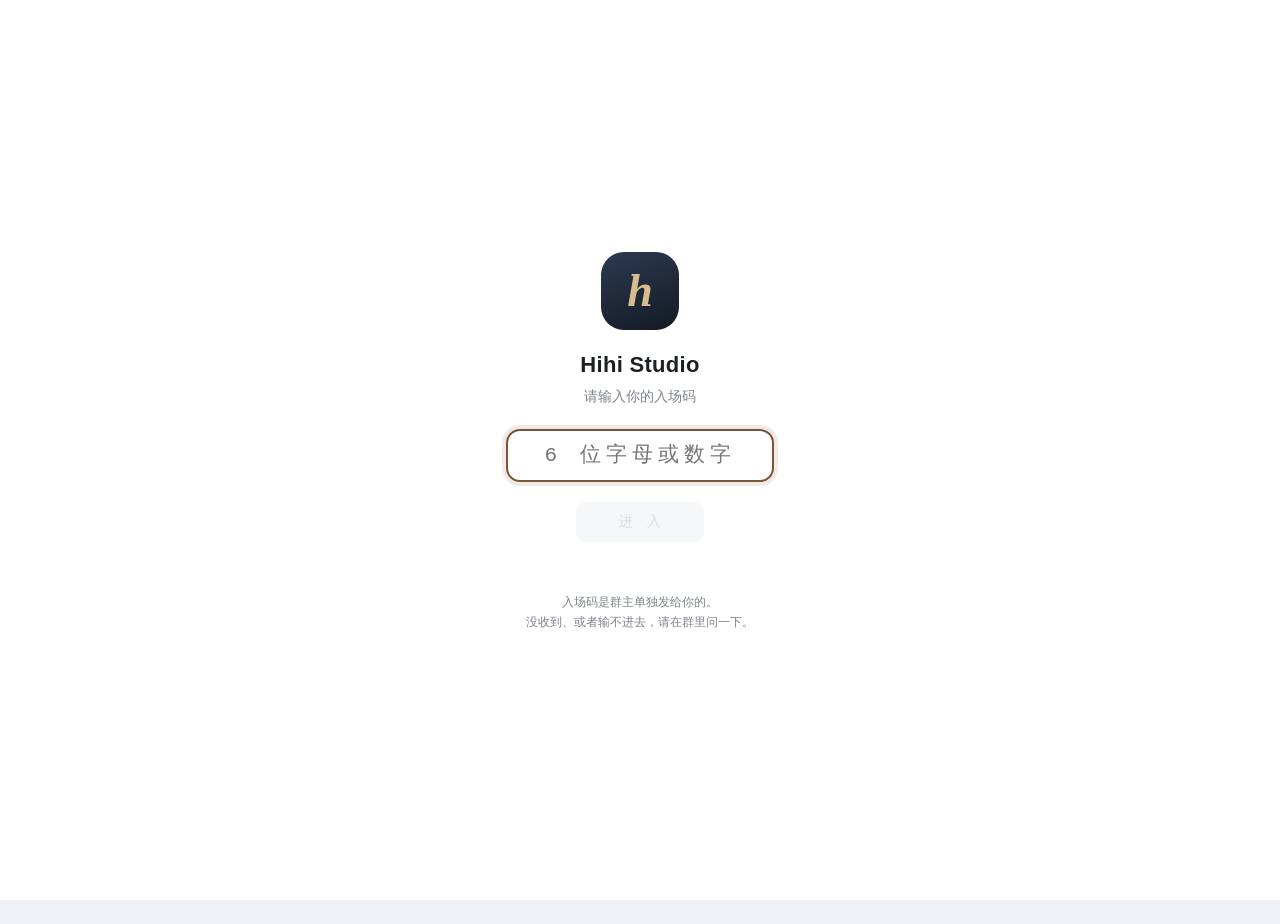
<file: index.html>
﻿<!DOCTYPE html>
<html lang="zh-CN">
<head>
  <meta charset="utf-8">
  <meta name="viewport" content="width=device-width, initial-scale=1, maximum-scale=1, user-scalable=no, viewport-fit=cover">
  <meta name="format-detection" content="telephone=no">
  <meta name="robots" content="noindex,nofollow,noarchive">
  <title>Hihi Studio</title>

  <!-- 添加到主屏幕 -->
  <link rel="manifest" href="manifest.webmanifest">
  <meta name="theme-color" content="#ffffff">
  <meta name="mobile-web-app-capable" content="yes">
  <meta name="apple-mobile-web-app-capable" content="yes">
  <meta name="apple-mobile-web-app-status-bar-style" content="default">
  <meta name="apple-mobile-web-app-title" content="Hihi Studio">
  <link rel="apple-touch-icon" href="apple-touch-icon.png">
  <link rel="icon" type="image/png" href="icon-192.png">

  <link rel="stylesheet" href="style.css?v=17">
</head>
<body>

  <!-- 微信里打开时的提示条 -->
  <div class="tipbar" id="tipbar" hidden>
    <span>要加到手机桌面？点右上角 <b>&#8943;</b> &rarr; <b>在浏览器打开</b>，再用浏览器菜单添加</span>
    <button type="button" id="tipclose" aria-label="关闭">&times;</button>
  </div>

  <!-- 入场页 -->
  <section class="entry" id="entry" hidden>
    <div class="entry-mark">h</div>
    <h1 class="entry-title">Hihi Studio</h1>
    <p class="entry-sub">请输入你的入场码</p>

    <input id="codeInput" class="entry-input" type="text"
           inputmode="latin" autocapitalize="characters" autocomplete="off"
           autocorrect="off" spellcheck="false" maxlength="8"
           placeholder="6 位字母或数字">

    <button id="codeBtn" class="btn entry-btn" type="button" disabled>进 入</button>

    <p class="entry-err" id="entryErr"></p>

    <p class="entry-hint">入场码是群主单独发给你的。<br>没收到、或者输不进去，请在群里问一下。</p>
  </section>

  <!-- 主界面 -->
  <div id="appView" hidden>
    <header class="hd">
      <div class="hd-top">
        <div class="hd-l">
          <h1 id="title">Hihi Studio</h1>
          <p class="sub is-link" id="sub"></p>
        </div>
        <span class="me-badge" id="me" hidden></span>
      </div>
    </header>

    <main id="board">
      <div class="loading">加载中…</div>
    </main>
  </div>

  <!-- 弹窗 -->
  <div class="mask" id="mask" hidden>
    <div class="dialog" id="dialog" role="dialog" aria-modal="true"></div>
  </div>

  <script src="grid.js?v=17"></script>
  <script src="app.js?v=17"></script>
</body>
</html>
</file>
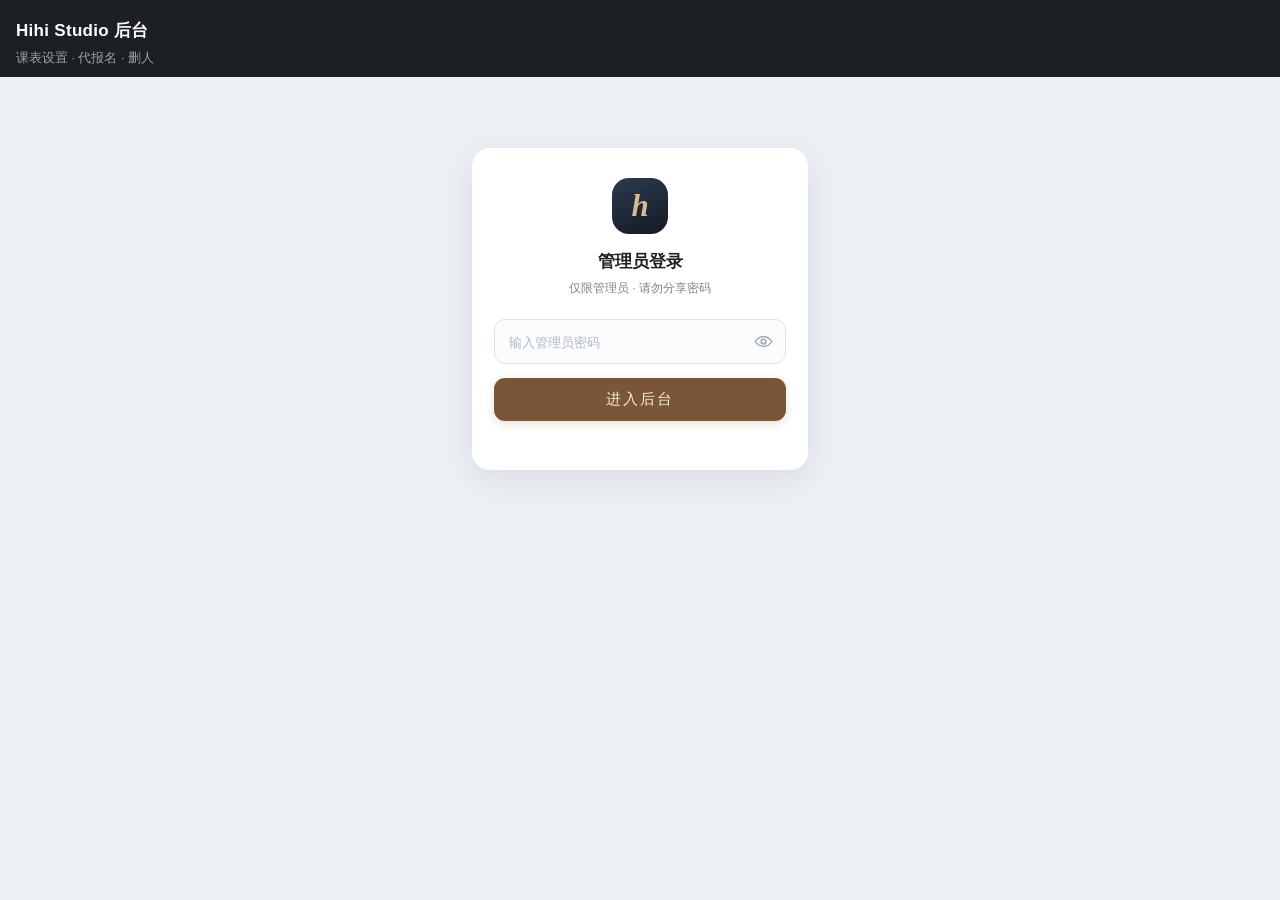
<file: admin.html>
<!DOCTYPE html>
<html lang="zh-CN">
<head>
  <meta charset="utf-8">
  <meta name="viewport" content="width=device-width, initial-scale=1, maximum-scale=1, user-scalable=no">
  <meta name="format-detection" content="telephone=no">
  <meta name="robots" content="noindex,nofollow">
  <title>Hihi Studio · 管理后台</title>
  <link rel="stylesheet" href="style.css?v=17">
</head>
<body class="admin">

  <header class="hd">
    <h1>Hihi Studio 后台</h1>
    <p class="sub" id="subhint">课表设置 · 代报名 · 删人</p>
  </header>

  <main>
    <!-- 登录 -->
    <section id="loginPanel" class="login-wrap">
      <div class="login-card">
        <div class="login-mark">h</div>
        <h2 class="login-title">管理员登录</h2>
        <p class="login-sub">仅限管理员 · 请勿分享密码</p>

        <div class="login-field">
          <input id="pwd" type="password" class="login-inp" autocomplete="current-password"
                 aria-label="管理员密码" placeholder="输入管理员密码">
          <button type="button" id="pwdEye" class="login-eye" aria-label="显示密码" title="显示密码">
            <svg viewBox="0 0 24 24" width="19" height="19" aria-hidden="true">
              <path d="M1.6 12S5.6 5.8 12 5.8 22.4 12 22.4 12 18.4 18.2 12 18.2 1.6 12 1.6 12Z"
                    fill="none" stroke="currentColor" stroke-width="1.6" stroke-linejoin="round"/>
              <circle cx="12" cy="12" r="3.1" fill="none" stroke="currentColor" stroke-width="1.6"/>
              <line class="eye-off" x1="4.5" y1="19.5" x2="19.5" y2="4.5"
                    stroke="currentColor" stroke-width="1.6" stroke-linecap="round"/>
            </svg>
          </button>
        </div>

        <button id="loginBtn" class="btn login-btn">进入后台</button>
        <div class="hint login-hint" id="loginHint"></div>
      </div>
    </section>

    <!-- 后台 -->
    <section id="appPanel" hidden>
      <nav class="tabs">
        <button class="tab on" data-tab="home">概览</button>
        <button class="tab" data-tab="manage">报名管理</button>
        <button class="tab" data-tab="schedule">课表设置</button>
        <button class="tab" data-tab="roster">会员管理</button>
        <button class="tab" data-tab="sys">系统管理</button>
      </nav>

      <!-- 概览 -->
      <div id="tab-home">
        <div id="homeBox"><div class="loading">加载中…</div></div>
      </div>

      <!-- 报名管理 -->
      <div id="tab-manage" hidden>
        <p class="tip">点任意格子：看名单、删人、代报名。<strong>已开课</strong>的格子只能看，不能改。</p>
        <div id="adminBoard"><div class="loading">加载中…</div></div>
      </div>

      <!-- 课表设置 -->
      <div id="tab-schedule" hidden>
        <p class="tip">每天可以不一样：周四想 15:00 开始，就只改周四那几行。每格都能单独关闭。</p>

        <div class="fld">
          <label>页面标题</label>
          <input id="cfgTitle" class="inp" maxlength="40">
        </div>
        <div class="fld">
          <label>副标题</label>
          <input id="cfgSub" class="inp" maxlength="80">
        </div>

        <div class="fld">
          <label>每人每天报名上限（节）</label>
          <input id="cfgMaxDay" class="inp" type="number" min="1" max="20" inputmode="numeric">
        </div>

        <div class="fld">
          <label>每节课时长（分钟）</label>
          <input id="cfgSlotMin" class="inp" type="number" min="15" max="300" step="5" inputmode="numeric">
        </div>

        <div class="fld">
          <label>会员页面显示</label>
          <label class="switch">
            <input type="checkbox" id="cfgShowStats">
            <span>显示「本周 / 本月 / 今年已报」次数</span>
          </label>
        </div>

        <div class="fld">
          <label>每周课表</label>
          <div id="dayEditor"></div>
          <button id="copyMon" class="btn small" type="button">把周一的课表复制到其他天</button>
        </div>

        <button id="saveBtn" class="btn primary">保存设置</button>
        <div class="hint" id="saveHint"></div>
      </div>

      <!-- 名单 -->
      <div id="tab-roster" hidden>
        <p class="tip">只有名单里的人、并且拿着对应入场码，才能进来看课表和报名。链接转发给别人也进不来。</p>

        <div class="fld">
          <label>批量添加（一行一个名字，也可以整列粘贴）</label>
          <textarea id="rosterInput" class="inp roster-ta" rows="5"
                    placeholder="小林&#10;阿May&#10;陈工"></textarea>
          <button id="rosterAdd" class="btn primary small">加入名单并生成入场码</button>
          <div class="hint" id="rosterHint"></div>
        </div>

        <div class="fld">
          <label>查找会员（输入一个字或字母，自动匹配）</label>
          <input id="memSearch" class="inp" placeholder="例如：林　或　a" autocomplete="off">
          <div id="memSuggest" class="suggest" hidden></div>
        </div>

        <div class="fld">
          <label>名单（共 <b id="rosterCount">0</b> 人，已入场 <b id="rosterIn">0</b> 人）</label>
          <div id="rosterList" class="roster-list"><div class="loading">加载中…</div></div>
        </div>

        <div class="fld">
          <label>导出会员表（含手机号、余额、消费记录，内部对账用）</label>
          <button id="exportMembers" class="btn small" type="button">导出会员表 CSV</button>
          <div class="hint" id="exportHint"></div>
        </div>
      </div>
      <!-- 系统管理 -->
      <div id="tab-sys" hidden>
        <div class="fld">
          <label>次卡模板（充值时直接选，不用手填次数）</label>
          <div id="cardList" class="card-list"><div class="loading">加载中…</div></div>
          <button id="cardAdd" class="btn small" type="button">＋ 新建次卡</button>
        </div>

        <div class="fld">
          <label>系统日志（后台操作记录，最新 200 条）</label>
          <div id="logList" class="log-list"><div class="loading">加载中…</div></div>
          <button id="logRefresh" class="btn small" type="button">刷新</button>
          <button id="logExport" class="btn small" type="button">导出 CSV</button>
          <div class="hint" id="logHint"></div>
        </div>
      </div>
    </section>
  </main>

  <div class="mask" id="mask" hidden>
    <div class="dialog" id="dialog" role="dialog" aria-modal="true"></div>
  </div>

  <script src="grid.js?v=17"></script>
  <script src="admin.js?v=17"></script>
</body>
</html>
</file>
<file: style.css>
﻿:root {
  --bg: #edf1f6;
  --card: #ffffff;
  --line: #dde3ea;
  --txt: #1c1f23;
  --muted: #7d838c;
  --brand: #2b6ef6;
  --brand-soft: #d5e5ff;
  --ok: #0b9b5c;
  --warn: #f79009;
  --red: #e5484d;
  --red-soft: #ffd8d5;
  --gray-bg: #e3e7eb;
  --gray-txt: #9aa1a9;
}

* { box-sizing: border-box; -webkit-tap-highlight-color: transparent; }

/* hidden 灞炴€у繀椤荤湡姝ｇ敓鏁堬細
   .mask 鐢ㄤ簡 display:flex锛屼細鐩栨帀娴忚鍣ㄩ粯璁ょ殑 [hidden]{display:none}锛?   缁撴灉閬僵涓€鐩存樉绀恒€佹暣椤佃鍘嬫殫鑰屼笖鐐逛笉鍔ㄣ€傝繖鏉″厹搴曘€?*/
[hidden] { display: none !important; }

html, body {
  margin: 0;
  padding: 0;
  background: var(--bg);
  color: var(--txt);
  font: 15px/1.5 -apple-system, BlinkMacSystemFont, "PingFang SC", "Hiragino Sans GB", "Microsoft YaHei", sans-serif;
}

body { padding-bottom: 24px; padding-top: env(safe-area-inset-top); }

/* ---------- 澶撮儴 ---------- */
.hd {
  padding: 18px 16px 10px;
  background: #fff;
  border-bottom: 1px solid var(--line);
}
.hd h1 {
  margin: 0;
  font-size: 19px;
  font-weight: 700;
  letter-spacing: .3px;
}
.hd .sub {
  margin: 5px 0 0;
  font-size: 12.5px;
  color: var(--muted);
}

/* ---------- 缃戞牸瀹瑰櫒锛氭í绔栭兘鑳芥粦锛岃〃澶村惛闄?---------- */
main { padding: 8px; }

.grids {
  background: #fff;
  border-radius: 12px;
  overflow: auto;
  max-height: calc(100dvh - 168px);
  -webkit-overflow-scrolling: touch;
  box-shadow: 0 1px 3px rgba(16, 24, 40, .06);
}

table.grid {
  border-collapse: separate;
  border-spacing: 0;
  width: max-content;
  min-width: 100%;
}

table.grid + table.grid {
  margin-top: 4px;
  border-top: 3px solid var(--bg);
}

/* ---------- 琛ㄥご ---------- */
.grid thead th {
  position: sticky;
  top: 0;
  z-index: 2;
  background: #f2f5f9;
  border-bottom: 1px solid var(--line);
  border-right: 1px solid var(--line);
  padding: 7px 2px;
  font-weight: 600;
  font-size: 12px;
  text-align: center;
  white-space: nowrap;
}
.grid thead th:last-child { border-right: 0; }

.grid thead th b { display: block; font-size: 12.5px; font-weight: 700; }
.grid thead th span { display: block; font-size: 10.5px; font-weight: 400; color: var(--muted); }

/* 宸︿笂瑙掞細鏈懆 / 涓嬪懆 */
.grid thead th.corner {
  position: sticky;
  left: 0;
  top: 0;
  z-index: 4;
  width: 60px;
  min-width: 60px;
  background: #eaf0f7;
  border-right: 1px solid var(--line);
  text-align: center;
}
.grid thead th.corner b { color: var(--brand); font-size: 12.5px; }
.grid thead th.corner span { font-size: 10px; letter-spacing: -.2px; }

.grid thead th.dh { width: 42px; min-width: 42px; }
.grid thead th.dh.is-today { background: var(--brand-soft); }
.grid thead th.dh.is-today b { color: var(--brand); }
.grid thead th.dh.is-past { background: #e6eaef; }
.grid thead th.dh.is-past b,
.grid thead th.dh.is-past span { color: var(--gray-txt); }

/* ---------- 鏃堕棿鍒?---------- */
.grid tbody th.tc {
  position: sticky;
  left: 0;
  z-index: 1;
  width: 60px;
  min-width: 60px;
  background: #f2f5f9;
  border-right: 1px solid var(--line);
  border-bottom: 1px solid var(--line);
  padding: 4px 2px;
  text-align: center;
  font-size: 10.5px;
  line-height: 1.25;
  white-space: nowrap;
}
.grid tbody th.tc b { display: block; font-weight: 600; color: #4a5058; }
.grid tbody th.tc span { display: block; font-weight: 400; color: var(--muted); }

.grid tbody tr:last-child th.tc { border-bottom: 0; }

/* ---------- 鏍煎瓙 ---------- */
.grid td.c {
  width: 42px;
  min-width: 42px;
  height: 38px;
  border-right: 1px solid var(--line);
  border-bottom: 1px solid var(--line);
  text-align: center;
  vertical-align: middle;
  font-size: 11px;
  font-weight: 600;
  cursor: pointer;
  user-select: none;
  transition: background .12s;
}
.grid td.c:last-child { border-right: 0; }
.grid tbody tr:last-child td.c { border-bottom: 0; }

/* 绌虹潃锛堢暀鐧斤紝琛ㄧず鍙互鎶ワ級 */
.grid td.c.is-empty { background: #fff; color: #d3d9e0; }

/* 妗岄潰绔細榧犳爣绉讳笂鍘绘湁鍙嶉锛屾殫绀哄彲浠ョ偣 */
@media (hover: hover) {
  .grid td.c.is-empty:hover { background: #e8f1ff; }
  .grid td.c.is-some:hover { background: #c4dbff; }
}
/* 鏈変汉鎶ヤ絾娌℃弧 */
.grid td.c.is-some { background: #d3e4ff; color: #14498f; }
/* 宸叉弧 */
.grid td.c.is-full { background: #ffc9c5; color: #a81f18; }
/* 宸茶繃鏈?*/
.grid td.c.is-past { background: #dfe3e8; color: #5f656c; font-weight: 400; }
/* 鍋滃紑 */
.grid td.c.is-off { background: #eaeef2; color: #bcc2ca; font-weight: 400; }
/* 宸插紑璇句絾娌℃弧锛堜笉鑳芥姤浜嗭級 */
.grid td.c.is-closed { background: #e7ebef; color: #646a72; }

/* 鎴戞姤浜嗭細缁垮簳 + 缁挎 */
.grid td.c.is-mine {
  background: #cdf3de;
  box-shadow: inset 0 0 0 2px #0b9b5c;
  color: #07663c;
  font-weight: 700;
}
.grid td.c.is-mine.is-full { background: #b6ecd0; }

.grid td.c:active { filter: brightness(.94); }

/* ---------- 鍥句緥 ---------- */
.legend {
  display: flex;
  flex-wrap: nowrap;
  justify-content: space-between;
  gap: 4px;
  padding: 10px 4px 4px;
  font-size: 10px;
  color: var(--muted);
  overflow-x: auto;
  -webkit-overflow-scrolling: touch;
}
.legend span { display: inline-flex; align-items: center; gap: 3px; white-space: nowrap; }
.legend .lg {
  width: 11px;
  height: 11px;
  border-radius: 3px;
  border: 1px solid var(--line);
  display: inline-block;
  flex: none;
}
.lg-full { background: #ffc9c5; border-color: #f0a39d !important; }
.lg-some { background: #d3e4ff; border-color: #a6c6f2 !important; }
.lg-empty { background: #fff; }
.lg-past { background: #dfe3e8; }
.lg-mine { background: #cdf3de; box-shadow: inset 0 0 0 2px #0b9b5c; }

/* ---------- 搴曢儴 ---------- */
.ft {
  position: fixed;
  left: 0; right: 0; bottom: 0;
  display: flex;
  align-items: center;
  justify-content: space-between;
  gap: 12px;
  padding: 11px 16px calc(11px + env(safe-area-inset-bottom));
  background: rgba(255, 255, 255, .95);
  backdrop-filter: blur(8px);
  border-top: 1px solid var(--line);
  font-size: 12.5px;
  color: var(--muted);
}
.ft a { color: var(--brand); text-decoration: none; }

/* ---------- 寮圭獥 ---------- */
.mask {
  position: fixed;
  inset: 0;
  background: rgba(16, 24, 40, .45);
  display: flex;
  align-items: flex-end;
  justify-content: center;
  z-index: 50;
  animation: fade .16s ease;
}
@keyframes fade { from { opacity: 0 } to { opacity: 1 } }

.dialog {
  width: 100%;
  max-width: 480px;
  background: #fff;
  border-radius: 18px 18px 0 0;
  padding: 20px 20px calc(20px + env(safe-area-inset-bottom));
  animation: up .2s ease;
}
@keyframes up { from { transform: translateY(24px) } to { transform: translateY(0) } }

.dlg-h { font-size: 16px; font-weight: 700; margin-bottom: 6px; }
.dlg-meta { font-size: 13px; color: var(--muted); margin-bottom: 14px; }

.dlg-people {
  font-size: 13px;
  line-height: 1.7;
  color: #4a5058;
  background: #f7f8fa;
  border-radius: 10px;
  padding: 10px 12px;
  margin-bottom: 16px;
  max-height: 28vh;
  overflow: auto;
  word-break: break-all;
}
.dlg-people i { font-style: normal; color: var(--muted); }

.dlg-note { font-size: 12.5px; color: var(--warn); margin-bottom: 12px; }
.dlg-note.mute { color: var(--muted); }

.dlg-btns { display: flex; gap: 10px; }

.btn {
  flex: 1;
  padding: 13px 10px;
  border: 0;
  border-radius: 12px;
  font-size: 15px;
  font-family: inherit;
  cursor: pointer;
  background: #f1f2f4;
  color: var(--txt);
}
.btn.primary { background: var(--brand); color: #fff; font-weight: 600; }
.btn.danger { background: var(--red-soft); color: var(--red); font-weight: 600; }
.btn:disabled { opacity: .45; cursor: not-allowed; }

.loading, .err {
  padding: 40px 16px;
  text-align: center;
  font-size: 13.5px;
  color: var(--muted);
}
.err { color: var(--red); }

/* ---------- 澶у睆锛氭斁瀹戒竴鐐?---------- */
@media (min-width: 720px) {
  main { padding: 16px auto; max-width: 900px; margin: 0 auto; }
  .grid thead th.dh { width: 76px; min-width: 76px; }
  .grid td.c { width: 76px; min-width: 76px; height: 44px; font-size: 12.5px; }
  .grid thead th.corner, .grid tbody th.tc { width: 88px; min-width: 88px; }
  .grids { max-height: none; }
}

/* ==================== 绠＄悊鍚庡彴 ==================== */

body.admin { padding-bottom: 24px; }
.admin .hd { background: #1c1f23; border-bottom: 0; }
.admin .hd h1 { color: #fff; font-size: 17px; }
.admin .hd .sub { color: #9aa1a9; }

.panel { background: #fff; border-radius: 12px; padding: 16px; margin: 12px 0; }

.tabs { display: flex; gap: 8px; margin: 12px 0 10px; }
.tabs .tab {
  flex: 1; padding: 9px 2px; border: 0; border-radius: 9px;
  background: #fff; color: var(--muted); font-size: 12.5px;
  font-family: inherit; cursor: pointer; white-space: nowrap;
}
.tabs .tab.on { background: var(--brand); color: #fff; font-weight: 600; }

.fld { margin-bottom: 14px; }
.fld > label { display: block; font-size: 12.5px; color: var(--muted); margin-bottom: 6px; }

.inp {
  width: 100%; padding: 11px 12px; font-size: 15px; font-family: inherit;
  border: 1px solid var(--line); border-radius: 10px; background: #fff; color: var(--txt);
  -webkit-appearance: none;
}
.inp:focus { outline: 0; border-color: var(--brand); box-shadow: 0 0 0 3px rgba(43,110,246,.12); }

.btn.small { flex: none; display: inline-block; padding: 9px 14px; font-size: 13.5px; }
.btn.tiny { flex: none; padding: 5px 10px; font-size: 12px; border-radius: 8px; }

.tip { font-size: 12.5px; color: var(--muted); margin: 0 0 10px; padding: 0 2px; line-height: 1.6; }
.hint { font-size: 12.5px; color: var(--muted); margin-top: 10px; min-height: 18px; }
.lock { color: var(--red); }

/* 鏃堕棿娈佃〃鏍?*/
.ptable { width: 100%; border-collapse: collapse; margin-bottom: 10px; }
.ptable th {
  font-size: 11.5px; font-weight: 500; color: var(--muted);
  text-align: left; padding: 4px 2px;
}
.ptable td { padding: 3px 2px; vertical-align: middle; }
.ptable input {
  width: 100%; padding: 8px 8px; font-size: 13.5px; font-family: inherit;
  border: 1px solid var(--line); border-radius: 8px; background: #fff; color: var(--txt);
}
.ptable input[type="time"] { min-width: 92px; }
.ptable td:last-child { width: 46px; }

/* 鏄熸湡澶氶€?*/
.chips { display: flex; flex-wrap: wrap; gap: 8px; }
.chip {
  display: inline-flex; align-items: center; gap: 6px;
  padding: 8px 12px; border: 1px solid var(--line); border-radius: 10px;
  font-size: 13px; color: var(--muted); cursor: pointer; user-select: none;
}
.chip.on { border-color: var(--red); color: var(--red); background: var(--red-soft); }
.chip input { margin: 0; accent-color: var(--red); }

/* 鍚嶅崟 */
.people-list {
  border: 1px solid var(--line); border-radius: 10px;
  max-height: 34vh; overflow: auto; margin-bottom: 14px;
}
.prow {
  display: flex; align-items: center; gap: 8px;
  padding: 9px 12px; border-bottom: 1px solid var(--line);
  font-size: 14px;
}
.prow:last-child { border-bottom: 0; }
.pname { flex: 1; overflow: hidden; text-overflow: ellipsis; white-space: nowrap; }
.pbadge {
  font-style: normal; font-size: 10.5px; color: #7a5af8;
  background: #f2efff; border-radius: 6px; padding: 1px 6px;
}
.ptime { font-size: 11.5px; color: var(--muted); }

.addrow { display: flex; gap: 8px; margin-bottom: 6px; }
.addrow .inp { flex: 1; }
.addrow .btn { flex: none; padding: 0 16px; }

/* ---------- 微信提示条 ---------- */
.tipbar {
  display: flex;
  align-items: flex-start;
  gap: 10px;
  background: #1c1f23;
  color: #e8eaed;
  font-size: 12px;
  line-height: 1.55;
  padding: 10px 12px;
}
.tipbar span { flex: 1; }
.tipbar b { color: #82b1ff; font-weight: 600; }
.tipbar button {
  flex: none;
  background: transparent;
  border: 0;
  color: #9aa1a9;
  font-size: 18px;
  line-height: 1;
  padding: 0 2px;
  cursor: pointer;
  font-family: inherit;
}

/* ---------- 本周 / 本月 报名次数 ---------- */
.stats {
  display: flex;
  flex-wrap: wrap;
  gap: 7px;
  margin-top: 12px;
}
.stat {
  flex: 1 1 92px;
  min-width: 92px;
  display: flex;
  align-items: baseline;
  gap: 4px;
  padding: 9px 10px;
  background: var(--brand-soft);
  border-radius: 10px;
}
.stat b {
  font-size: 19px;
  font-weight: 700;
  color: var(--brand);
  line-height: 1;
}
.stat span {
  font-size: 11px;
  color: #445a7a;
  white-space: nowrap;
}
.stat em {
  font-style: normal;
  font-size: 11px;
  color: #445a7a;
}

/* 后台的勾选开关 */
.switch {
  display: flex;
  align-items: center;
  gap: 9px;
  padding: 11px 12px;
  border: 1px solid var(--line);
  border-radius: 10px;
  background: #fff;
  font-size: 13.5px;
  color: var(--txt);
  cursor: pointer;
  user-select: none;
}
.switch input {
  margin: 0;
  width: 17px;
  height: 17px;
  accent-color: var(--brand);
  flex: none;
}

/* 名单里三个小按钮要挤得下 */
.prow { gap: 6px; }
.prow .btn.tiny { padding: 4px 7px; font-size: 11px; }
.prow .ptime { flex: none; }

/* 底部两行：我在用谁的名字 + 改名提示 */
.ft-l {
  display: flex;
  flex-direction: column;
  gap: 2px;
  min-width: 0;
}
.ft-l #me {
  font-size: 12.5px;
  color: var(--txt);
  overflow: hidden;
  text-overflow: ellipsis;
  white-space: nowrap;
}
.ft-l #renameHint {
  font-style: normal;
  font-size: 10.5px;
  color: var(--muted);
  line-height: 1.3;
}
.ft-l #renameHint[data-warn="1"] { color: var(--red); }
.ft { align-items: center; }
.ft > a { flex: none; font-size: 12.5px; }

/* ---------- 入场页 ---------- */
.entry {
  min-height: 100dvh;
  display: flex;
  flex-direction: column;
  align-items: center;
  justify-content: center;
  padding: 32px 24px calc(48px + env(safe-area-inset-bottom));
  background: #fff;
  text-align: center;
}
.entry-mark {
  width: 78px;
  height: 78px;
  border-radius: 23px;
  background: linear-gradient(160deg, #2c3a50 0%, #131a24 100%);
  color: #d8bc90;
  font: italic 700 46px/78px Georgia, "Times New Roman", serif;
  margin-bottom: 18px;
}
.entry-title { margin: 0 0 6px; font-size: 22px; letter-spacing: .3px; }
.entry-sub { margin: 0 0 22px; font-size: 13.5px; color: var(--muted); }
.entry-input {
  width: 100%;
  max-width: 268px;
  padding: 13px 14px;
  font-size: 21px;
  letter-spacing: 5px;
  text-align: center;
  font-family: ui-monospace, Menlo, Consolas, monospace;
  text-transform: uppercase;
  border: 2px solid var(--line);
  border-radius: 14px;
  background: #fbfcfe;
  color: var(--txt);
  -webkit-appearance: none;
}
.entry-input:focus {
  outline: 0;
  border-color: #7a5638;
  background: #fff;
  box-shadow: 0 0 0 4px rgba(122, 86, 56, .12);
}
/* 入场页是竖向 flex，.btn 自带的 flex:1 会让按钮纵向撑满，这里必须压掉 */
.entry > * { flex: none; }
.entry-btn {
  flex: none;
  width: auto;
  min-width: 128px;
  margin-top: 20px;
  padding: 11px 30px;
  font-size: 14px;
  letter-spacing: 5px;
  text-indent: 5px;
  border-radius: 11px;
  font-weight: 500;
  background: #7a5638;
  color: #f7ecd8;
  box-shadow: 0 3px 10px rgba(122, 86, 56, .22);
  transition: opacity .15s, transform .1s;
}
.entry-btn:active {
  transform: translateY(1px);
  background: #6a4a30;
}
.entry-btn:disabled {
  background: #eceef2;
  color: #adb4be;
  box-shadow: none;
}
.entry-err { min-height: 20px; margin: 12px 0 0; font-size: 12.5px; color: var(--red); }
.entry-hint { margin: 18px 0 0; font-size: 11.5px; color: var(--muted); line-height: 1.75; }

/* ---------- 后台：名单 ---------- */
.roster-ta {
  min-height: 104px;
  resize: vertical;
  line-height: 1.6;
  font-family: inherit;
}
.roster-list {
  border: 1px solid var(--line);
  border-radius: 10px;
  overflow: hidden;
  margin-top: 8px;
}
.rrow {
  display: flex;
  align-items: center;
  gap: 10px;
  padding: 10px 12px;
  border-bottom: 1px solid var(--line);
  font-size: 13px;
  flex-wrap: wrap;
}
.rrow:last-child { border-bottom: 0; }
.rrow.is-off { background: #f7f8fa; }
.rrow.is-off .rname { color: var(--muted); text-decoration: line-through; }
.rname { font-weight: 600; min-width: 70px; }
.rcode {
  font-family: ui-monospace, Menlo, Consolas, monospace;
  font-size: 13px;
  letter-spacing: 1.5px;
  background: var(--brand-soft);
  color: #1a4ad0;
  border-radius: 6px;
  padding: 3px 8px;
}
.rmeta { color: var(--muted); font-size: 11.5px; flex: 1; min-width: 120px; }
.racts { display: flex; gap: 6px; flex-wrap: wrap; }
.racts .btn { padding: 5px 9px; font-size: 11.5px; border-radius: 8px; }
.racts .warn { color: #b54708; background: #fff4e5; }
.badge-warn {
  font-style: normal;
  font-size: 10.5px;
  color: #b54708;
  background: #fff4e5;
  border-radius: 6px;
  padding: 1px 6px;
}

/* ---------- 页顶：我是 XX ---------- */
.hd-top {
  display: flex;
  align-items: flex-end;
  justify-content: space-between;
  gap: 10px;
}
.hd-l { min-width: 0; }
.me-badge {
  flex: none;
  margin-top: 0;
  margin-bottom: 1px;
  max-width: 46%;
  overflow: hidden;
  text-overflow: ellipsis;
  white-space: nowrap;
  font-size: 11.5px;
  color: #3f4b5e;
  background: #eef2f8;
  border-radius: 999px;
  padding: 4px 10px;
}

/* ---------- 后台登录页 ---------- */
.login-wrap {
  display: flex;
  align-items: flex-start;
  justify-content: center;
  padding: 7vh 16px 24px;
}
.login-card {
  width: 100%;
  max-width: 336px;
  background: #fff;
  border-radius: 18px;
  padding: 30px 22px 22px;
  box-shadow: 0 8px 34px rgba(20, 28, 40, .10);
  text-align: center;
}
.login-mark {
  width: 56px;
  height: 56px;
  margin: 0 auto 15px;
  border-radius: 17px;
  background: linear-gradient(160deg, #2c3a50 0%, #131a24 100%);
  color: #d8bc90;
  font: italic 700 31px/56px Georgia, "Times New Roman", serif;
}
.login-title {
  margin: 0 0 5px;
  font-size: 17px;
  font-weight: 600;
  color: var(--txt);
}
.login-sub {
  margin: 0 0 22px;
  font-size: 11.5px;
  color: var(--muted);
}

.login-field { position: relative; margin-bottom: 14px; }
.login-inp {
  width: 100%;
  box-sizing: border-box;
  padding: 13px 46px 13px 14px;
  font-size: 15px;
  letter-spacing: 1px;
  border: 1.5px solid var(--line);
  border-radius: 11px;
  background: #fbfcfe;
  color: var(--txt);
  -webkit-appearance: none;
}
.login-inp::placeholder {
  color: #b0b7c0;
  font-size: 13px;
  letter-spacing: 0;
}
.login-inp:focus {
  outline: 0;
  border-color: #7a5638;
  background: #fff;
  box-shadow: 0 0 0 3px rgba(122, 86, 56, .12);
}

.login-eye {
  position: absolute;
  right: 3px;
  top: 50%;
  transform: translateY(-50%);
  width: 40px;
  height: 40px;
  display: grid;
  place-items: center;
  border: 0;
  background: transparent;
  color: #98a0aa;
  border-radius: 9px;
  cursor: pointer;
  -webkit-tap-highlight-color: transparent;
}
.login-eye:active { background: #eff1f4; }
.login-eye.is-on { color: #7a5638; }
.login-eye .eye-off { display: none; }
.login-eye.is-on .eye-off { display: inline; }

.btn.login-btn {
  width: 100%;
  flex: none;
  padding: 12px;
  font-size: 14.5px;
  letter-spacing: 2px;
  border-radius: 11px;
  background: #7a5638;
  color: #f7ecd8;
  font-weight: 500;
  box-shadow: 0 3px 10px rgba(122, 86, 56, .18);
}
.btn.login-btn:active {
  background: #6a4a30;
  transform: translateY(1px);
}
.login-hint {
  min-height: 17px;
  margin-top: 10px;
  font-size: 12px;
  color: var(--red);
  text-align: center;
}

/* ==================== v1.1 格子化 ==================== */

/* 格子里两行：时间 + 人数 */
.grid td.c { height: 46px; padding: 2px 1px; line-height: 1.15; }
.grid td.c .ct-t {
  display: block;
  font-size: 9.5px;
  font-weight: 400;
  color: #b8bfc8;
  letter-spacing: -.2px;
}
.grid td.c .ct-t.odd {
  color: #1c1f23;
  font-weight: 700;
  letter-spacing: 0;
}
.grid td.c .ct-n {
  display: block;
  font-style: normal;
  font-size: 11px;
  font-weight: 700;
  line-height: 1.2;
}
.grid td.c .ct-n.is-off { color: #bcc2ca; font-weight: 400; }
.grid td.c.is-none {
  background: #f7f8fa;
  color: #d0d5db;
  cursor: default;
}
.grid td.c.is-none .ct-none { font-style: normal; color: #d0d5db; }

/* 行标题只放节次编号 */
.grid tbody th.tc { width: 34px; min-width: 34px; padding: 2px 0; }
.grid tbody th.tc b { color: #6b7280; font-size: 12px; }

.lg-off { background: #eaeef2; border-color: #dbe1e8 !important; }

/* 后台：按天编辑课表 */
.day-blk {
  border: 1px solid var(--line);
  border-radius: 10px;
  margin-bottom: 10px;
  overflow: hidden;
  background: #fff;
}
.day-hd {
  display: flex;
  justify-content: space-between;
  align-items: center;
  padding: 8px 12px;
  background: #f4f6f9;
  font-size: 13px;
}
.day-hd span { color: var(--muted); font-size: 11.5px; }
.slot-row {
  display: flex;
  align-items: center;
  gap: 8px;
  padding: 7px 10px;
  border-top: 1px solid var(--line);
}
.slot-row input[type="time"],
.slot-row input[type="number"] {
  padding: 6px 8px;
  font-size: 13px;
  font-family: inherit;
  border: 1px solid var(--line);
  border-radius: 8px;
  background: #fff;
  color: var(--txt);
  -webkit-appearance: none;
}
.slot-row input[type="time"] { width: 104px; }
.slot-row input[type="number"] { width: 56px; }
.s-capwrap { display: inline-flex; align-items: center; gap: 3px; }
.s-capwrap i { font-style: normal; font-size: 11.5px; color: var(--muted); }
.s-on {
  display: inline-flex;
  align-items: center;
  gap: 4px;
  font-size: 12px;
  color: var(--muted);
  cursor: pointer;
}
.s-on input { margin: 0; width: 15px; height: 15px; accent-color: #7a5638; }
.slot-row .s-del { margin-left: auto; color: #b54708; background: #fff4e5; }
.add-slot { margin: 9px 10px 10px; }

.row2 { display: flex; gap: 10px; }
.row2 > div { flex: 1; min-width: 0; }

/* 余额标签 */
.me-badge.is-low { background: #fff4e5; color: #b54708; }
.rbal { font-weight: 700; color: #1c1f23; }
.rbal.is-low { color: #b54708; }

/* 次卡模板列表 */
.card-list {
  border: 1px solid var(--line);
  border-radius: 10px;
  margin-bottom: 8px;
  overflow: hidden;
}
.card-row {
  display: flex;
  align-items: center;
  gap: 10px;
  padding: 9px 12px;
  border-bottom: 1px solid var(--line);
  font-size: 13px;
  flex-wrap: wrap;
}
.card-row:last-child { border-bottom: 0; }
.card-row b { min-width: 70px; }
.card-row .cmeta { color: var(--muted); font-size: 12px; flex: 1; }

/* ---------- 学员「我的」 ---------- */
.me-badge { cursor: pointer; }
.mine-bal {
  display: flex;
  align-items: baseline;
  gap: 6px;
  padding: 14px 16px;
  margin-bottom: 8px;
  background: #f4ede4;
  border-radius: 12px;
}
.mine-bal span { font-size: 12px; color: #7a5b3a; }
.mine-bal b { font-size: 30px; line-height: 1; color: #7a5638; font-weight: 700; }
.mine-bal em { font-style: normal; font-size: 12px; color: #7a5b3a; }
.mine-bal.is-low { background: #fff4e5; }
.mine-bal.is-low b { color: #b54708; }
.mine-sub { font-size: 11.5px; color: var(--muted); margin-bottom: 10px; }
.mine-stats { font-size: 12.5px; color: var(--muted); margin-bottom: 8px; }
.mine-stats b { color: var(--txt); }
.mine-quota { display: flex; flex-direction: column; gap: 3px; margin-bottom: 14px; }
.mine-quota span { font-size: 11.5px; color: var(--muted); }
.mine-sec {
  font-size: 11.5px;
  color: var(--muted);
  margin: 12px 0 5px;
  padding-top: 10px;
  border-top: 1px solid var(--line);
}
.mine-line {
  display: flex;
  align-items: baseline;
  gap: 8px;
  font-size: 12.5px;
  padding: 4px 0;
}
.mine-line span { flex: 1; overflow: hidden; text-overflow: ellipsis; white-space: nowrap; }
.mine-line b { font-weight: 600; }
.mine-line b.up { color: #0b9b5c; }
.mine-line b.down { color: #b54708; }
.mine-line i { font-style: normal; font-size: 11px; color: var(--muted); }
.mine-line.mute { color: var(--muted); }

/* ---------- 后台概览 ---------- */
.sec-h {
  font-size: 12px;
  color: var(--muted);
  margin: 14px 0 7px;
  font-weight: 600;
}
.sec-h:first-child { margin-top: 4px; }
.kpis { display: flex; flex-wrap: wrap; gap: 8px; margin-bottom: 4px; }
.kpi {
  flex: 1 1 96px;
  min-width: 96px;
  background: #fff;
  border: 1px solid var(--line);
  border-radius: 11px;
  padding: 11px 12px;
  display: flex;
  flex-direction: column;
  gap: 3px;
}
.kpi span { font-size: 11px; color: var(--muted); }
.kpi b { font-size: 20px; line-height: 1.1; font-weight: 700; }
.kpis.small .kpi b { font-size: 16px; }
.kpi.warn b { color: #b54708; }
.alerts { display: flex; flex-direction: column; gap: 8px; }
.alert-row {
  background: #fff;
  border: 1px solid var(--line);
  border-left: 3px solid #f79009;
  border-radius: 10px;
  padding: 10px 12px;
  font-size: 12.5px;
}
.alert-row b { display: block; font-weight: 600; margin-bottom: 3px; }
.alert-row span { color: var(--muted); font-size: 11.5px; line-height: 1.6; }

/* 副标题可点 */
.hd .sub.is-link {
  cursor: pointer;
  text-decoration: underline dotted #c3c9d2;
  text-underline-offset: 3px;
}

/* 报名规则弹窗 */
.rules { display: flex; flex-direction: column; gap: 11px; margin: 4px 0 14px; }
.rule-row { display: flex; gap: 10px; align-items: flex-start; }
.rule-row i {
  flex: none;
  width: 20px; height: 20px;
  border-radius: 50%;
  background: #f4ede4;
  color: #7a5638;
  font-style: normal;
  font-size: 11px;
  font-weight: 700;
  line-height: 20px;
  text-align: center;
}
.rule-row b { display: block; font-size: 13px; font-weight: 600; margin-bottom: 1px; }
.rule-row span { font-size: 12px; color: var(--muted); line-height: 1.55; }
.rule-row span b { display: inline; font-size: 12px; color: #b54708; }
.rules-tip {
  font-size: 11.5px;
  color: var(--muted);
  background: #f7f8fa;
  border-radius: 9px;
  padding: 9px 11px;
  margin-bottom: 14px;
}

/* 系统日志列表 */
.log-list {
  border: 1px solid var(--line);
  border-radius: 10px;
  margin-bottom: 8px;
  overflow: hidden;
  max-height: 46vh;
  overflow-y: auto;
}
.log-row {
  display: flex;
  align-items: baseline;
  gap: 8px;
  padding: 8px 11px;
  border-bottom: 1px solid var(--line);
  font-size: 12px;
  flex-wrap: wrap;
}
.log-row:last-child { border-bottom: 0; }
.log-row .lt { color: var(--muted); font-size: 11px; flex: none; }
.log-row .la {
  flex: none;
  background: #f4ede4;
  color: #7a5638;
  border-radius: 5px;
  padding: 1px 6px;
  font-size: 11px;
  font-weight: 600;
}
.log-row .ltg { font-weight: 600; flex: none; }
.log-row .ld { color: var(--muted); font-size: 11.5px; flex: 1; min-width: 120px; }

/* ---------- 输入联想下拉 ---------- */
.suggest {
  border: 1px solid var(--line);
  border-radius: 10px;
  background: #fff;
  margin-top: 6px;
  overflow: hidden;
  max-height: 210px;
  overflow-y: auto;
  box-shadow: 0 8px 22px rgba(20, 28, 40, .10);
}
.sg-item {
  display: block;
  width: 100%;
  text-align: left;
  border: 0;
  background: transparent;
  padding: 10px 12px;
  font-size: 13.5px;
  font-family: inherit;
  color: var(--txt);
  cursor: pointer;
  border-bottom: 1px solid var(--line);
}
.sg-item:last-child { border-bottom: 0; }
.sg-item:active { background: #f4f6f9; }
.sg-more { padding: 9px 12px; font-size: 11.5px; color: var(--muted); background: #fafbfc; }

/* 已移出会员折叠条 */
.rm-toggle {
  display: block;
  width: 100%;
  border: 0;
  border-top: 1px solid var(--line);
  background: #f7f8fa;
  color: var(--muted);
  font-size: 12px;
  font-family: inherit;
  padding: 11px 12px;
  cursor: pointer;
  text-align: left;
}
.rm-toggle:active { background: #eff1f4; }

/* 搜索定位高亮 */
.rrow.hl {
  background: #fff7e6;
  box-shadow: inset 3px 0 0 #f79009;
}

/* 搜索选中的会员置顶 */
.rrow.pinned {
  background: #fffaf0;
  box-shadow: inset 3px 0 0 #f79009;
}
.pin-sep {
  display: flex;
  align-items: center;
  justify-content: space-between;
  gap: 8px;
  padding: 5px 12px;
  background: #fafbfc;
  border-bottom: 1px solid var(--line);
  font-size: 11px;
  color: var(--muted);
}
.pin-sep button {
  border: 0;
  background: transparent;
  color: #b54708;
  font-size: 11px;
  font-family: inherit;
  cursor: pointer;
  padding: 2px 4px;
}
</file>
